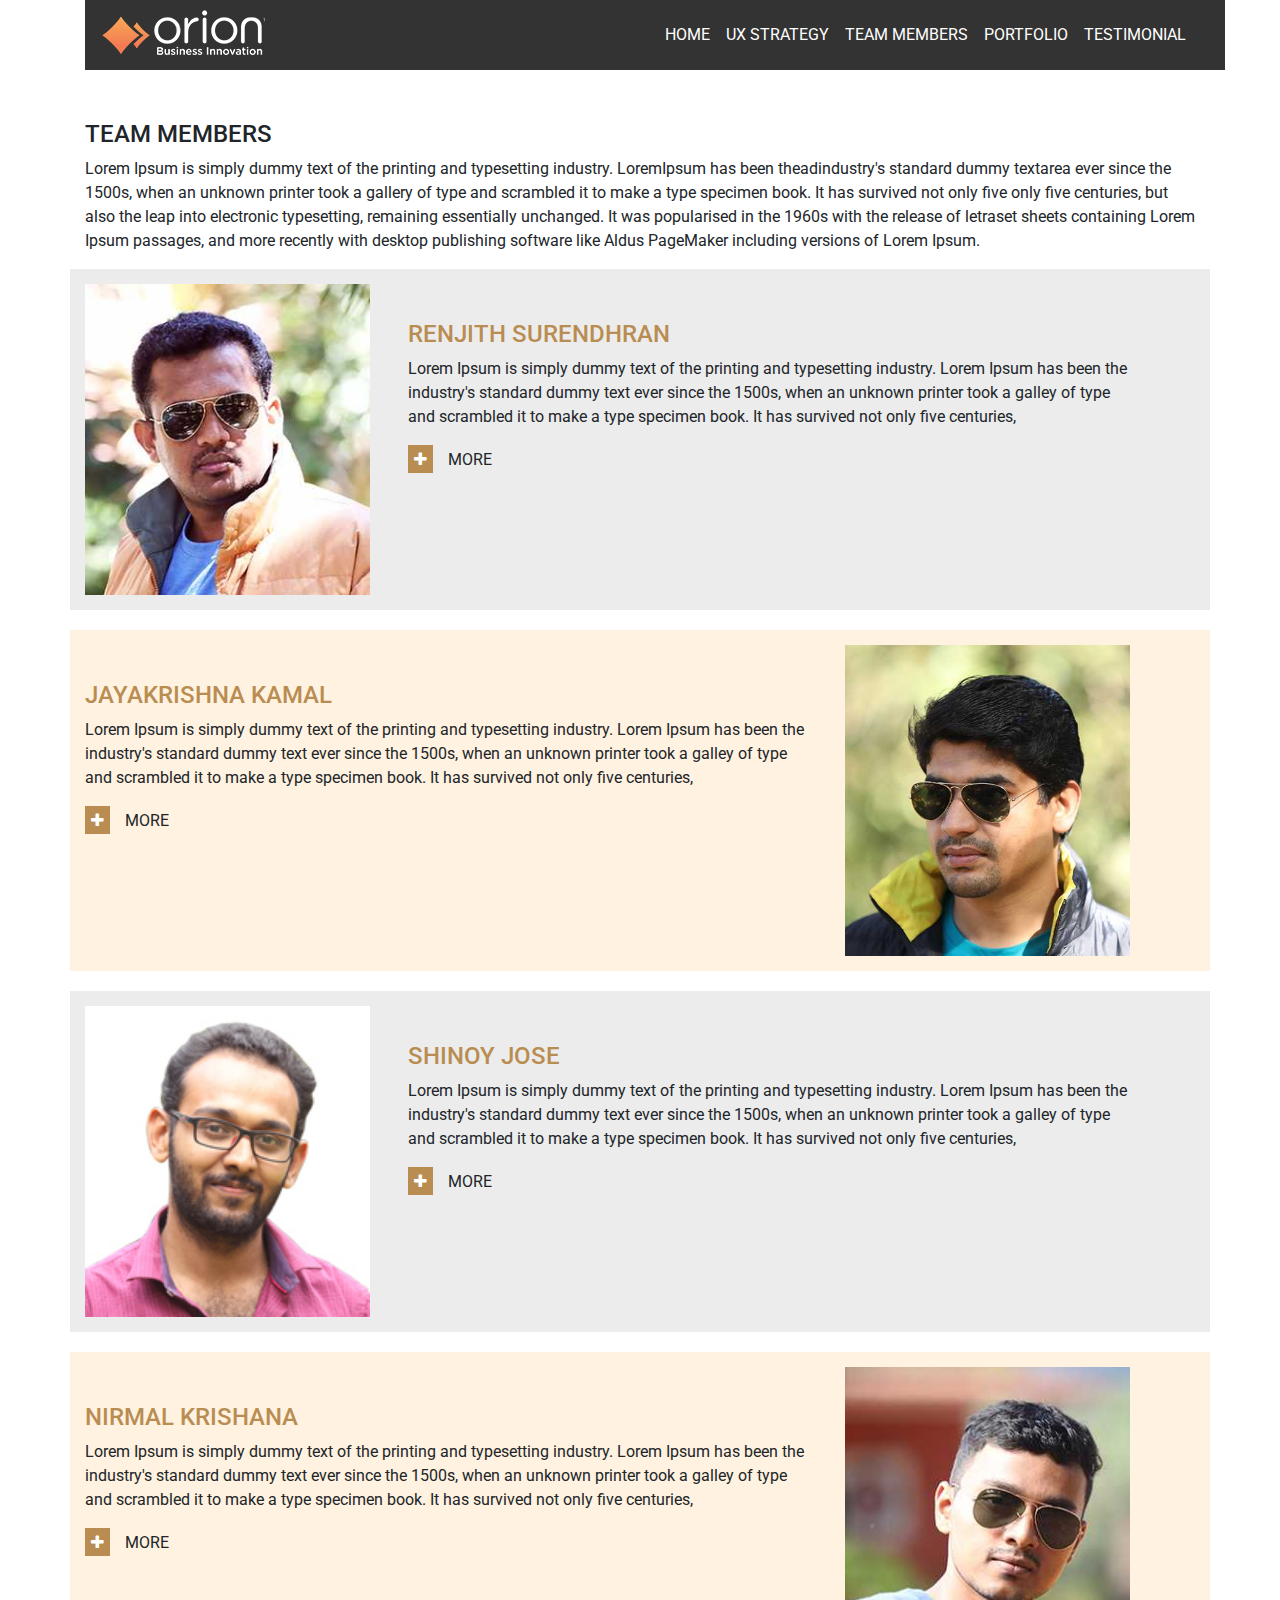
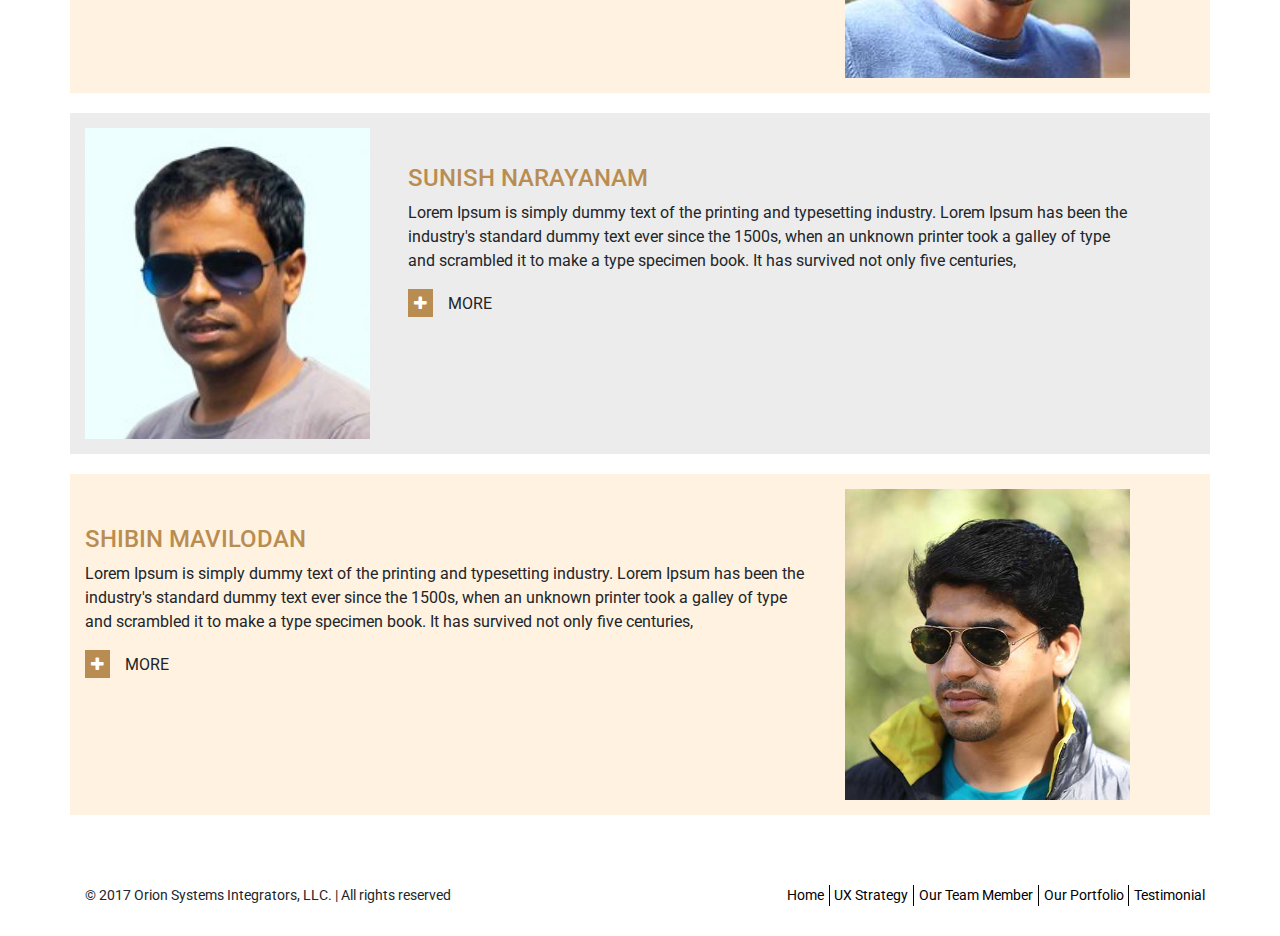
<file: Team-Members.html>
<!DOCTYPE HTML>
<html lang="en">
<head>
    <meta http-equiv="Content-Type" content="text/html; charset=utf-8">
    <meta name="viewport" content="width=device-width,initial-scale=1.0">
    <title>::option2::</title>

    <!-- font awesome -->
    <link rel="stylesheet" href="https://maxcdn.bootstrapcdn.com/font-awesome/4.7.0/css/font-awesome.min.css">

    <!-- slick slider -->
    <link rel="stylesheet" type="text/css" href="slick/slick/slick.css"/>
    <link rel="stylesheet" type="text/css" href="slick/slick/slick-theme.css"/>
    <script src="https://ajax.googleapis.com/ajax/libs/jquery/3.2.1/jquery.min.js"></script>
    <script type="text/javascript" src="slick/slick/slick.min.js"></script>

    <!-- bootstrap file start -->
    <link rel="stylesheet" href="https://maxcdn.bootstrapcdn.com/bootstrap/4.0.0-beta.2/css/bootstrap.min.css">
    <script src="https://cdnjs.cloudflare.com/ajax/libs/popper.js/1.12.6/umd/popper.min.js"></script>
    <script src="https://maxcdn.bootstrapcdn.com/bootstrap/4.0.0-beta.2/js/bootstrap.min.js"></script>
    <!-- bootstrap file end -->

    <!-- custom css start -->
    <link rel="stylesheet" href="css/style.css">
    <!-- custom css end -->

    <!-- custom js start -->
    <script src="js/script.js"></script>

    <!-- google fonts -->
    <link href="https://fonts.googleapis.com/css?family=Roboto" rel="stylesheet">



</head>
<body>
<!-- header start -->
<div class="container topcontainer">
  <nav class="navbar navbar-expand-md navbar-dark customnav">
    <a class="navbar-brand" href="javascript:void(0)">
      <img src="images/orion-logo.png"/>
    </a>
    <button class="navbar-toggler" type="button" data-toggle="collapse" data-target="#collapsibleNavbar">
      <span class="navbar-toggler-icon"></span>
    </button>
    <div class="container">
      <div class="collapse navbar-collapse" id="collapsibleNavbar">
        <ul class="navbar-nav">
          <li class="nav-item">
            <a class="nav-link" href="javascript:void(0)">HOME</a>
          </li>
          <li class="nav-item">
            <a class="nav-link" href="javascript:void(0)">UX STRATEGY</a>
          </li>
          <li class="nav-item">
            <a class="nav-link" href="javascript:void(0)">TEAM MEMBERS</a>
          </li>
          <li class="nav-item">
            <a class="nav-link" href="javascript:void(0)">PORTFOLIO</a>
          </li>
          <li class="nav-item">
            <a class="nav-link" href="javascript:void(0)">TESTIMONIAL</a>
          </li>
        </ul>
      </div>
    </div>
  </nav>
</div>
<!-- header end -->

<!-- team member start -->
<div class="container team">
  <h4>TEAM MEMBERS</h4>
  <p>Lorem Ipsum is simply dummy text of the printing and typesetting industry. LoremIpsum has been theadindustry's standard dummy textarea
  ever since the 1500s, when an unknown printer took a gallery of type and scrambled it to make a type specimen book. It has survived not only five only
  five centuries, but also the leap into electronic typesetting, remaining essentially unchanged. It was popularised in the 1960s with the release of letraset sheets
  containing Lorem Ipsum passages, and more recently with desktop publishing software like Aldus PageMaker including versions of Lorem Ipsum.
</p>

<div class="row  odd">
  <div class="col-md-4">
    <div class="team-mem" id="member1">
    </div>
  </div>

  <div class="col-md-8">
    <h4>renjith surendhran</h4>
    <p>Lorem Ipsum is simply dummy text of the printing and typesetting industry. Lorem Ipsum has been
    the industry's standard dummy text ever since the 1500s, when an unknown printer took a galley of
    type and scrambled it to make a type specimen book. It has survived not only  five centuries,</p>
    <p><i class="fa fa-plus" aria-hidden="true"></i>MORE</p>
  </div>
</div>

<div class="row even">
  <div class="col-md-8">
      <h4>jayakrishna kamal</h4>
      <p>Lorem Ipsum is simply dummy text of the printing and typesetting industry. Lorem Ipsum has been
      the industry's standard dummy text ever since the 1500s, when an unknown printer took a galley of
      type and scrambled it to make a type specimen book. It has survived not only  five centuries,</p>
      <p><i class="fa fa-plus" aria-hidden="true"></i>MORE</p>
  </div>
  <div class="col-md-4">
    <div class="team-mem" id="member2">
    </div>
  </div>
</div>

<div class="row  odd">
  <div class="col-md-4">
    <div class="team-mem" id="member3">
    </div>
  </div>

  <div class="col-md-8">
    <h4>shinoy jose</h4>
    <p>Lorem Ipsum is simply dummy text of the printing and typesetting industry. Lorem Ipsum has been
    the industry's standard dummy text ever since the 1500s, when an unknown printer took a galley of
    type and scrambled it to make a type specimen book. It has survived not only  five centuries,</p>
    <p><i class="fa fa-plus" aria-hidden="true"></i>MORE</p>
  </div>
</div>

<div class="row even">
  <div class="col-md-8">
      <h4>nirmal krishana</h4>
      <p>Lorem Ipsum is simply dummy text of the printing and typesetting industry. Lorem Ipsum has been
      the industry's standard dummy text ever since the 1500s, when an unknown printer took a galley of
      type and scrambled it to make a type specimen book. It has survived not only  five centuries,</p>
      <p><i class="fa fa-plus" aria-hidden="true"></i>MORE</p>
  </div>
  <div class="col-md-4">
    <div class="team-mem" id="member4">
    </div>
  </div>
</div>

<div class="row  odd">
  <div class="col-md-4">
    <div class="team-mem" id="member5">
    </div>
  </div>

  <div class="col-md-8">
    <h4>sunish narayanam</h4>
    <p>Lorem Ipsum is simply dummy text of the printing and typesetting industry. Lorem Ipsum has been
    the industry's standard dummy text ever since the 1500s, when an unknown printer took a galley of
    type and scrambled it to make a type specimen book. It has survived not only  five centuries,</p>
    <p><i class="fa fa-plus" aria-hidden="true"></i>MORE</p>
  </div>
</div>

<div class="row even">
  <div class="col-md-8">
      <h4>shibin mavilodan</h4>
      <p>Lorem Ipsum is simply dummy text of the printing and typesetting industry. Lorem Ipsum has been
      the industry's standard dummy text ever since the 1500s, when an unknown printer took a galley of
      type and scrambled it to make a type specimen book. It has survived not only  five centuries,</p>
      <p><i class="fa fa-plus" aria-hidden="true"></i>MORE</p>
  </div>
  <div class="col-md-4">
    <div class="team-mem" id="member2">
    </div>
  </div>
</div>


</div>
<!-- team member end -->

<!-- footer start -->
<div class="container ftr">
  <div class="row">
    <div class="col-xs-12 col-sm-12 col-md-6 col-lg-6">
      &copy; 2017 Orion Systems Integrators, LLC. | All rights reserved
    </div>

    <div class="col-xs-12 col-sm-12 col-md-6 col-lg-6 justify-content-end">
      <ul class="nav">
        <li class="nav-item">
          <a class="nav-link" href="javascript:void(0)">Home</a>
        </li>
        <li class="nav-item">
          <a class="nav-link" href="javascript:void(0)">UX Strategy</a>
        </li>
        <li class="nav-item">
          <a class="nav-link" href="javascript:void(0)">Our Team Member</a>
        </li>
        <li class="nav-item">
          <a class="nav-link" href="javascript:void(0)">Our Portfolio</a>
        </li>
        <li class="nav-item">
          <a class="nav-link" href="javascript:void(0)">Testimonial</a>
        </li>
      </ul>
    </div>
  </div>
</div>
<!-- footer end -->
<!-- body end -->
</body>
</html>
</file>
<file: css/style.css>
/*reset style start*/
/*https://www.w3schools.com/howto/tryit.asp?filename=tryhow_js_vertical_tabs*/
body {
  margin: 0;
  padding: 0;
  font-family: "Roboto", sans-serif;
}
ul {
  margin: 0;
}
/*reset style end*/

/*base style start*/
body {
  font-size: 100%;
}
/*base style end*/

/*header start*/
.topcontainer {
  padding-left: 0;
  padding-right: 0;
}
.customnav {
  padding: 0 1rem;
  background-color: #000;
  opacity: 0.8;
  /*position:fixed;
  top:0;
  width: inherit;
  max-width: inherit;*/
  z-index: 1;
}
.customnav .navbar-brand {
  margin-right: 0;
}

.navbar-dark .navbar-nav .nav-link {
  color: #fff;
}
.navbar-dark .navbar-nav .nav-link:hover {
  color: #fff;
}
.customnav li.nav-item:hover {
  background: grey;
}
.customnav a.nav-link {
  padding-left: 20px;
}
/*header end*/

/*heroimage start*/
.heroimage {
  padding-right: 0;
  padding-left: 0;
  position: relative;
  width: 100%;
  height: 95vh;
  max-height: 780px;
  background-image: url("../images/Layer 163.png");
  background-repeat: no-repeat;
  background-size: cover;
}
.heroimage img {
  width: 100%;
}
.heroimagecontent {
  position: absolute;
  bottom: 20px;
  color: #fff;
  text-shadow: 2px 1px 3px #000;
}

.heroimagecontent p:nth-child(1) {
  font-size: 32px;
  width: 230px;
}
.heroimagecontent p:nth-child(2) {
  font-size: 16px;
  width: 230px;
}

.heroimage .logo {
  position: absolute;
  right: 5%;
  bottom: 20px;
  /*padding: 20px;
      opacity: 1;
      transition: all 0.4s ease-in-out 0s;*/
}
.heroimage .logo .fa {
  color: white;
  font-size: 39px;
  width: 50px;
  height: 50px;
  text-align: center;
  border-radius: 50%;
  border: 2px solid white;
  padding-top: 4px;
}
/*heroimage end*/

/*ux strategy start*/

.uxstrategy .container {
  background: #fff;
}
.uxstrategy .sectionleft {
  background-color: #f4f4f4;
  padding-top: 70px;
  padding-bottom: 70px;
  padding-left: 0;
  padding-right: 0;
}

.uxstrategy .sectionleft .wrap {
  padding-left: 10px;
}

.uxstrategy .sectionright {
  padding-top: 70px;
  padding-bottom: 70px;
}
.uxstrategy .sectionleft > h4 {
  font-size: 36px;
  color: #c79041;
  padding-left: 25px;
}
.uxstrategy .sectionleft > p {
  font-size: 16px;
  padding-left: 25px;
}
.uxstrategy button {
  display: block;
  background-color: inherit;
  color: black;
  /*padding: 22px 16px;*/
  width: 100%;
  border: none;
  outline: none;
  text-align: left;
  cursor: pointer;
  transition: 0.3s;
  font-size: 26px;
  position: relative;
}

.uxstrategy button:hover {
  background-color: #fff;
  background-image: url("../images/arrowright.png");
  background-repeat: no-repeat;
  background-position: center right 20px;
}

.uxstrategy button div {
  display: inline-block;
}
.uxstrategy button img {
  vertical-align: baseline;
}
.uxstrategy button p {
  font-size: 12px;
  color: #b8b8b8;
  font-weight: bold;
}

.uxstrategy .sectionright h4 {
  color: #000;
  font-size: 24px;
  font-weight: normal;
}
.uxstrategy .card {
  display: inline-block;
  border: 0;
  text-align: center;
  padding-top: 50px;
}

.uxstrategy .card img {
  width: 25%;
}
.uxstrategy .card h5 {
  font-size: 26px;
  font-weight: bold;
}

.uxstrategy .card p {
  font-size: 16px;
}

.sectionright .centerimage {
  display: none;
}

/*ux strategy end*/

/*team members start*/
.teammembers {
  background-image: url("../images/teammembersbg.jpg");
  height: auto;
  /*padding-bottom: 70px;*/
  padding-bottom: 48px;
  background-repeat: no-repeat;
  background-size: cover;
}
.teammembers .tophead {
  padding-top: 50px;
  padding-bottom: 50px;
}
.teammembers .title1 {
  color: #c79041;
  font-size: 36px;
  font-weight: bold;
}
.teammembers .title2 {
  color: #fff;
  font-size: 16px;
}
.teammembers .card {
  background: transparent;
  border: 0;
  position: relative;
}
.teammembers .myslider img {
  margin: auto;
  opacity: 0.5;
  width: 90%;
  /*height: 245px;*/
  height: 350px;
  /*we can increse size of image for larger images*/
}

.teammembers .myslider .slick-current img {
  /*width: 100%;*/
}
.opacity {
  opacity: 1 !important;
}
.teammembers .card-body {
  padding: 1.25rem 1rem 1.25rem 1.25rem;
}

.teammembers .overlay {
  background-color: #c79041;
  position: absolute;
  bottom: -40px;
  left: 5%;
  overflow: hidden;
  height: 0;
  transition: 0.5s ease;
  width: 90%;
}

.hoveroverlay {
  height: 90px !important;
  bottom: 0 !important;
}

.teammembers .card-title1,
.teammembers .card-title2 {
  font-size: 16px;
  color: white;
}
.teammembers .card-title2 {
  color: #e1b270;
}
.teammembers .team-logo {
  float: right;
}

.viewall {
  text-align: right;
  padding-top: 10px;
}

.rightportfolio .viewall {
  padding-bottom: 20px;
  padding-top: 0;
}

.viewall a {
  color: #c79041;
  text-decoration: none;
}

.viewall .fa {
  font-size: 19px;
}

/*teammembers end*/

/*portfolio start*/
.portfolio {
  /*padding-top: 50px;
  padding-bottom: 50px;*/
  background-color: #fff;
}
.portfolio .leftportfolio {
  padding-top: 121px;
}
.portfolio .rightportfolio {
  background-color: #f4f4f4;
  padding-top: 31px;
}
.portfolio h4 {
  color: #c79041;
  font-size: 36px;
  font-weight: bold;
  text-transform: uppercase;
  margin-bottom: 30px;
}
.portfolio .navbar {
  padding-bottom: 24px;
  padding-top: 5px;
}
.portfolio .navbar-nav {
  margin: auto;
  display: -webkit-box;
}

.active {
  border: 1px solid #c79041;
}

.inactive {
  border: 1px solid grey;
}
.portfolio a.nav-link {
  text-align: center;
  color: #000;
  margin-right: 20px;
  padding: 8px;
}

.portfolio .gallery .card {
  margin-bottom: 20px;
  background-color: #f4f4f4;
  max-height: 350px;
  min-height: 295px;
  border: 0;
}
.portfolio .gallery img {
  height: 200px;
  border: 5px solid white;
}
.portfolio .gallery .card-body {
  padding: 1.25rem 1.25rem 1.25rem 0;
  text-align: center;
}
.portfolio .gallery .card-title {
  font-size: 16px;
  font-family: "Roboto", sans-serif;
  font-weight: 800;
  margin-bottom: 0;
  font-weight: normal;
}
.portfolio .gallery .card-text {
  font-size: 13px;
  font-family: "Roboto", sans-serif;
  color: #b8b8b8;
  font-weight: bold;
}
.portfolio #webdesign {
  display: none;
}
/*portfolio end*/

/*testimonial start*/
.testimonial {
  background-color: #3e3e3e;
  padding-top: 70px;
  padding-bottom: 70px;
}
.testimonial .container {
  padding-top: 70px;
}
.testimonial .row {
  display: table;
}
.testimonial i {
  color: #c79041;
}
.testimonial h1 {
  color: white;
  font-size: 36px;
  text-align: center;
}
.testimonial .testimonialleft {
  display: inline-block;
  vertical-align: top;
}
.testimonial .testimonialright {
  padding-left: 80px;
  display: inline-block;
  position: relative;
}

.testimonial .testimonialright:before {
  content: url("../images/leftquote.png");
  position: relative;
  top: 5px;
  left: -20px;
}
.testimonial .testimonialright:after {
  content: url("../images/rightquote.png");
  position: absolute;
  right: 100px;
  bottom: 0;
}

.testimonial .slick-prev:before,
.slick-next:before {
  color: #b1b1b1;
}
.testimonial .testimonialleft .card {
  border: 0;
  background-color: transparent;
}

.testimonial .testimonialleft .card img {
  border-radius: 50%;
  width: 100px;
  height: 100px;
  margin: auto auto 21px auto;
}

.testimonial .testimonialleft .card-block {
  color: #fff;
  text-align: center;
}

.testimonial .testimonialleft .card-block .card-title {
  font-size: 24px;
  font-weight: bold;
}
.testimonial .testimonialleft .card-block .card-text {
  font-size: 15px;
}
.testimonial .testimonialright p {
  color: #fff;
  font-size: 16px;
}

.testimonial .test {
  width: 100%;
}
.testimonial .test .slick-list {
  margin: auto;
}
.testimonialmove {
  color: #fff;
}

.testimonialmove li {
  border-right: 1px solid white;
  padding: 0 8px;
}

.slick-active:focus {
  outline: none !important;
}
.sa {
  color: #c79041;
}
/*testimonial end*/

/*footer start*/
.ftr {
  margin-top: 30px;
  margin-bottom: 30px;
  font-size: 14px;
}

.ftr a {
  color: black;
}
.ftr .nav-link {
  padding: 0 0.3rem;
}
.ftr li.nav-item {
  border-right: 1px solid black;
}
.ftr li:last-child.nav-item {
  border: 0;
}
/*footer end*/

/*teammembers page code start*/
.team {
  margin-top: 120px;
  margin-bottom: 70px;
}
.team-mem {
  max-width: 285px;
  max-height: 332px;
  min-width: 70px;
  min-height: 311px;
}

.team .row {
  margin-bottom: 20px;
}
.team .row h4 {
  text-transform: uppercase;
  color: #b98d52;
}

.team .col-md-8 {
  padding-top: 36px;
}

.team .fa {
  background-color: #b98d52;
  color: white;
  padding: 6px;
  margin-right: 15px;
}

#member1 {
  background-image: url("../images/team/m33.jpg");
  background-size: cover;
  background-repeat: no-repeat;
}

#member2 {
  background-image: url("../images/team/m11.jpg");
  background-size: cover;
  background-repeat: no-repeat;
}
#member3 {
  background-image: url("../images/team/m3.jpg");
  background-size: cover;
  background-repeat: no-repeat;
}
#member4 {
  background-image: url("../images/team/m55.jpg");
  background-size: cover;
  background-repeat: no-repeat;
}
#member5 {
  background-image: url("../images/team/m5.jpg");
  background-size: cover;
  background-repeat: no-repeat;
}
#member6 {
  background-image: url("../images/team/m66.jpg");
  background-size: cover;
  background-repeat: no-repeat;
}

.odd {
  background-color: #ececec;
  padding-top: 15px;
  padding-bottom: 15px;
}
.even {
  background-color: #fff2e0;
  padding-top: 15px;
  padding-bottom: 15px;
}
/*teammembers page code end*/
/*---------------------------------------media query start-----------------------*/
@media screen and (min-width: 768px) {
  .customnav {
    position: fixed;
    top: 0;
    width: inherit;
    max-width: inherit;
  }

  .heroimage .logo {
    position: absolute;
    left: 35%;
    bottom: 20px;
  }
  .topcontainer li.nav-item {
    padding: 15px 0;
  }
  .customnav ul.navbar-nav {
    margin-left: auto;
  }
  .heroimagecontent {
    bottom: 70px;
  }
  .heroimagecontent p:nth-child(1) {
    font-size: 22px;
    width: 384px;
  }
  .heroimagecontent p:nth-child(2) {
    font-size: 16px;
  }

  .sectionright .centerimage {
    display: block;
    height: 15px;
    position: relative;
    top: 180px;
  }

  .ftr ul {
    position: absolute;
    right: 0;
  }
}

@media screen and (min-width: 768px) and (max-width: 992px) {
  .customnav {
    font-size: 12px;
  }
}

@media screen and (max-width: 1023px) {
  .topcontainer {
    padding: 0;
    margin: 0;
    max-width: 100%;
  }
}
@media screen and (min-width: 1024px) {
  .topcontainer {
    padding-left: 15px;
    padding-right: 15px;
  }
  .heroimagecontent {
    bottom: 70px;
  }
  .heroimagecontent p:nth-child(1) {
    font-size: 38px;
    line-height: 49px;
  }
  .port {
    background-color: #fff;
    background-image: url("../images/leftright11.jpg");
    background-repeat: no-repeat;
    background-position: right;
    background-size: contain;
  }

  .uxstrategy {
    background-color: #fff;
    background-image: url("../images/leftright.png");
    background-repeat: no-repeat;
    background-position: left;
    background-size: contain;
  }
}

@media screen and (min-width: 992px) {
  .testimonial .testimonialright {
    width: 55%;
    text-align: left;
  }

  .testimonial .row {
    text-align: center;
  }
  .testimonial .testimonialleft {
    border-right: 1px solid white;
  }

  .team .odd .col-md-4 {
    max-width: 28.333333%;
  }
}

/*media query end*/
</file>
